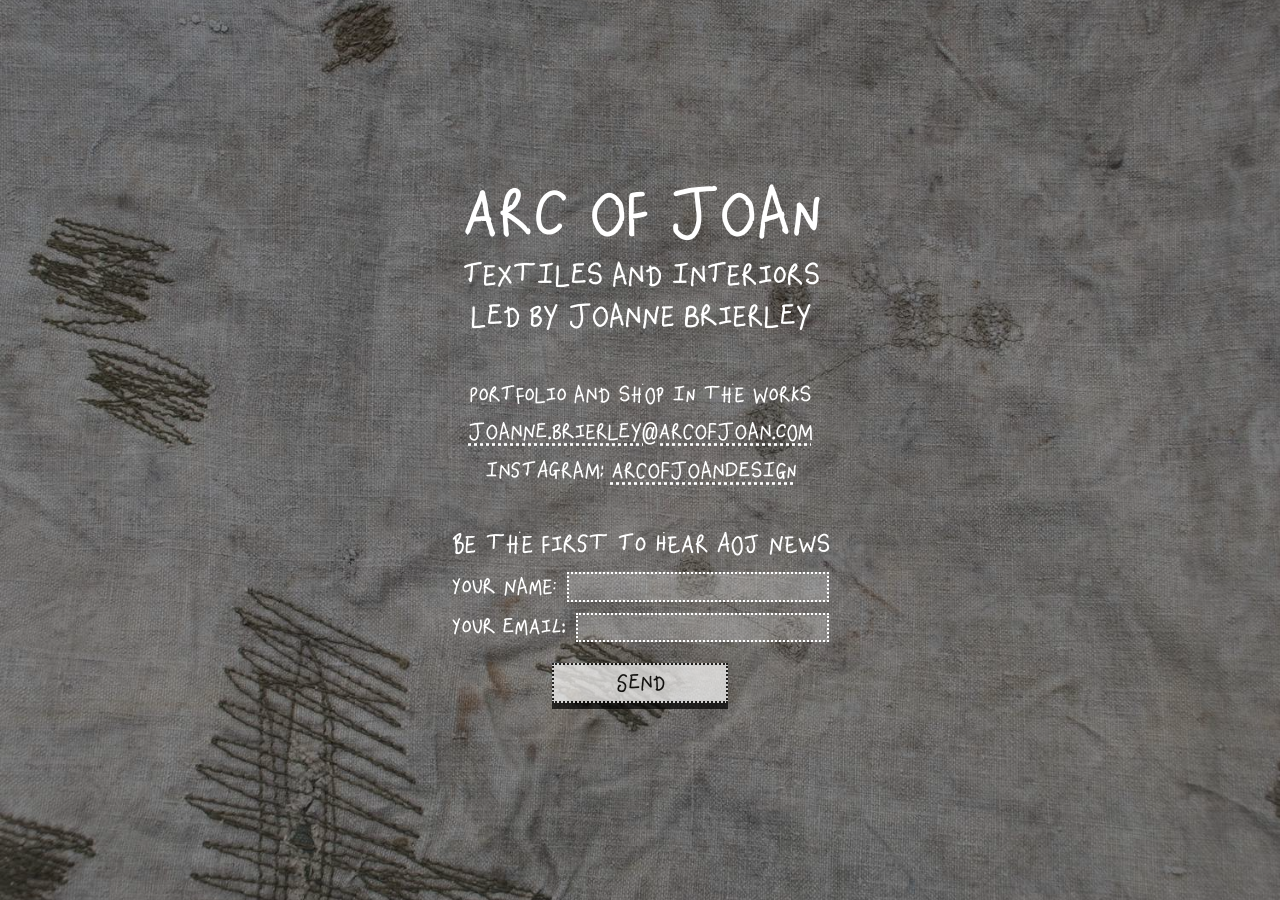
<file: index.html>
<!doctype html>
<html lang="en" class="min-height-100">
  <head>
    <meta charset="UTF-8" />
    <meta name="viewport" content="width=device-width, initial-scale=1.0" />
    <title>Welcome | Arc of Joan</title>
    <meta name="author" content="Joanne Brierley" />
    <meta name="description" content="Textiles and Interiors. Led by Joanne Brierley. Portfolio and shop in the works." />
    <meta name="keywords" content="textiles, interiors, joanne brierley, portfolio, shop, arc of joan" />
    <link rel="stylesheet" href="styles.css" />

    <!-- Classic favicon (IE + legacy browsers) -->
    <link rel="icon" href="./assets/favicon.ico" sizes="any" />

    <!-- Standard PNG favicons -->
    <link rel="icon" type="image/png" sizes="16x16" href="./assets/favicon-16x16.png" />
    <link rel="icon" type="image/png" sizes="32x32" href="./assets/favicon-32x32.png" />
    <link rel="icon" type="image/png" sizes="48x48" href="./assets/favicon-48x48.png" />
    <link rel="icon" type="image/png" sizes="96x96" href="./assets/favicon-96x96.png" />

    <!-- Apple Touch Icon (iOS home screen) -->
    <link rel="apple-touch-icon" sizes="180x180" href="./assets/favicon-180x180.png" />

    <!-- Android / Chrome -->
    <link rel="icon" type="image/png" sizes="192x192" href="./assets/favicon-192x192.png" />
    <link rel="icon" type="image/png" sizes="512x512" href="./assets/favicon-512x512.png" />

    <!-- Theme colour (browser UI chrome on mobile) -->
    <meta name="theme-color" content="#000000" />
  </head>
  <body class="min-height-100 bg-img-tarp1">
    <main class="min-height-100 bg-black-0-4">
      <div class="hero">
        <div class="headline">
          <h1 class="title">Arc of Joan</h1>
          <h2 class="industry">Textiles and Interiors</h2>
          <h2 class="owner">Led by Joanne Brierley</h2>
        </div>
        <div class="details">
          <p class="message">Portfolio and shop in the works</p>
          <p class="email">
            <a target="_blank" href="mailto:Joanne.Brierley@ArcOfJoan.Com">Joanne.Brierley@ArcOfJoan.Com</a>
          </p>
          <p class="social">
            Instagram:
            <a target="_blank" href="https://www.instagram.com/arcofjoandesign">ArcOfJoanDesign</a>
          </p>
        </div>
        <div class="signup">
          <form name="contact" netlify>
            <p class="cta">Be the first to hear AOJ news</p>
            <p>
              <label for="your-name">Your Name:</label>
              <input id="your-name" type="text" name="name" />
            </p>
            <p class="alert alert-error alert-empty-name display-none" role="alert">Name must be filled out</p>
            <p>
              <label for="your-email">Your Email:</label>
              <input id="your-email" type="email" name="email" />
            </p>
            <p class="alert alert-error alert-empty-email display-none" role="alert">Email must be filled out</p>
            <p class="alert alert-error alert-invalid-email display-none" role="alert">Email address is not valid</p>
            <p style="display: none">
              <label>
                Don't fill this out if you're human:
                <input name="bot-field" />
              </label>
            </p>
            <p class="margin-top-0-8">
              <button type="submit" name="send" class="pushable">
                <span class="front">Send</span>
              </button>
            </p>
          </form>
          <p class="alert alert-success alert-submit-success display-none" role="alert">
            <span>Thanks! You're on the list</span>
            <button class="close">X</button>
          </p>
        </div>
      </div>
    </main>
  </body>
</html>

<script src="./form.js"></script>
</file>
<file: styles.css>
@import 'styles/atomic.css';
@import 'styles/base.css';
@import 'styles/fonts.css';
@import 'styles/variables.css';

.hero {
  padding: var(--padding-hero);
  text-transform: uppercase;
  text-align: center;
}

.hero .title {
  margin-bottom: 0.1em;
  font-size: 3.2em;
  margin-top: 0;
}

.hero .industry {
  margin-bottom: 0.2em;
  margin-top: 0;
}

.hero .owner {
  margin-bottom: 0;
  margin-top: 0;
}

.hero .headline {
  margin-bottom: 2em;
}

.hero p {
  margin-bottom: 0.4em;
  font-size: 1.1em;
  margin-top: 0;
}

.hero p.margin-top-0-8 {
  margin-top: 0.8em;
}

.hero a {
  text-decoration: underline dotted;
  color: inherit;
}

.hero a:hover,
.hero a:focus-visible {
  background-color: white;
  outline-color: white;
  outline-style: solid;
  outline-width: 0.2em;
  outline-offset: 0;
  color: black;
}

.hero .signup {
  margin-top: 2em;
}

.hero .signup p.cta {
  font-size: 1.25em;
}

form [type='text'],
form [type='email'] {
  background-color: var(--bg-color-input);
  border-color: white;
  border-style: dotted;
  padding: 0.4em;
  color: white;
  width: 100%;
}

form input[type='text']:hover,
form input[type='text']:focus-visible,
form input[type='email']:hover,
form input[type='email']:focus-visible {
  background-color: white;
  outline-color: black;
  outline-style: dotted;
  outline-offset: -2px;
  outline-width: 2px;
  color: black;
}

form p {
  justify-content: space-between;
  align-items: center;
  display: flex;
  gap: 0.4em;
}

form p.alert {
  justify-content: center;
}

p.alert {
  border-color: inherit;
  border-style: dotted;
  text-align: center;
  border-width: 2px;
  padding: 0.2em;
}

p.alert-error {
  background-color: var(--color-status-error-10-lighten);
  color: var(--color-status-error);
}

p.alert-success {
  background-color: var(--color-status-success-10-lighten);
  color: var(--color-status-success);
}

p.alert-submit-success {
  justify-content: space-between;
  align-items: center;
  display: flex;
}

.signup p.display-none {
  display: none;
}

form input,
form button {
  appearance: none;
}

form label {
  flex-shrink: 0;
}

button {
  text-transform: uppercase;
  font-family: inherit;
  font-weight: bold;
  appearance: none;
  cursor: pointer;
  font-size: 1em;
  color: inherit;
  border: none;
}

form button {
  margin-right: auto;
  margin-left: auto;
  width: 11rem;
}

button.pushable:hover,
button.pushable:focus-visible {
  outline-style: none;
  opacity: 1;
}

button.pushable {
  background-color: black;
  outline-offset: 4px;
  margin-top: 6px;
  opacity: 0.7;
  padding: 0;
}

button.pushable .front {
  transform: translateY(-6px);
  border-color: currentColor;
  background-color: white;
  border-style: dotted;
  border-width: 2px;
  padding: 0.2em;
  display: block;
  color: black;
}

button.pushable:active .front {
  transform: translateY(-2px);
}

button.close {
  background-color: var(--color-status-success);
  color: var(--color-status-success-10-lighten);
  display: inline-block;
  padding-right: 0.2em;
  padding-left: 0.2em;
  width: initial;
}

button.close:hover,
button.close:focus-visible {
  color: var(--color-status-success);
  background-color: transparent;
  outline-color: currentColor;
  outline-style: dotted;
  outline-width: 2px;
}
</file>
